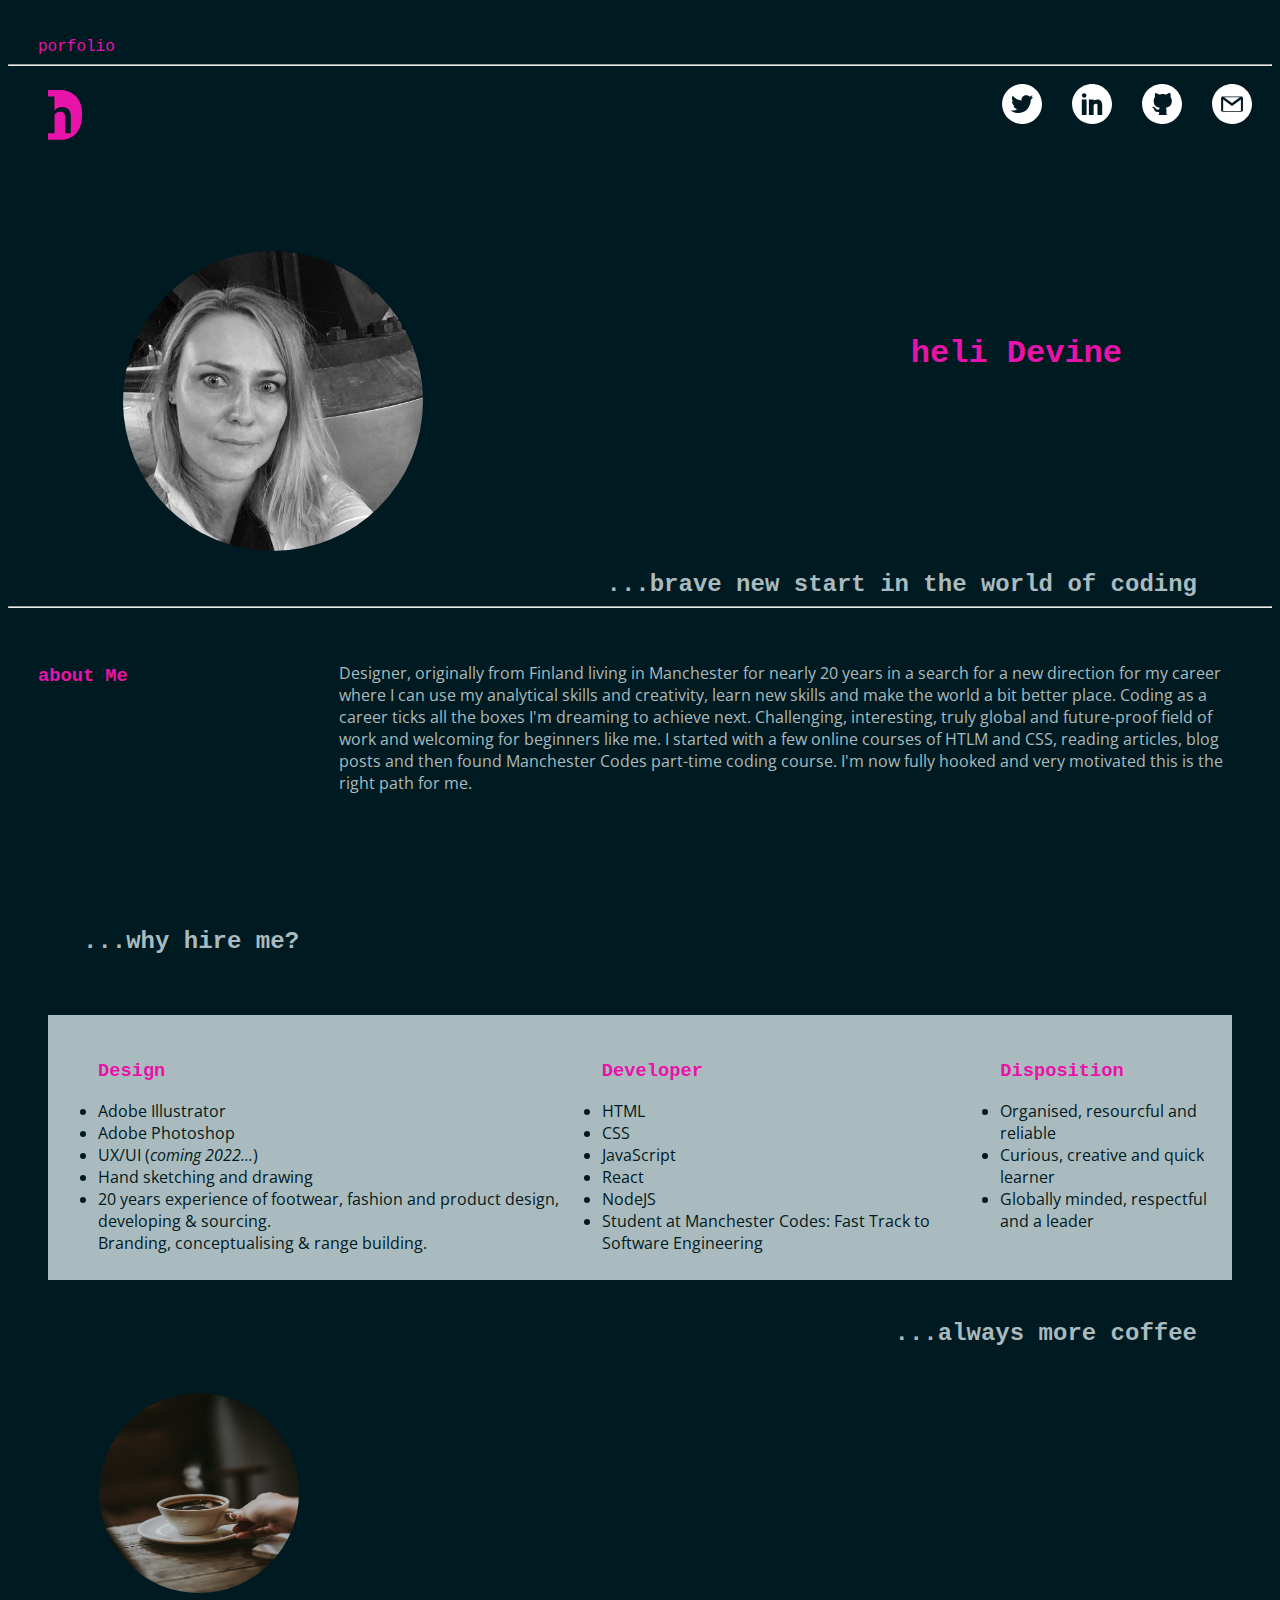
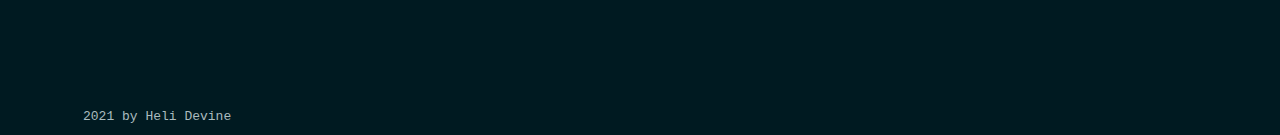
<file: index.html>
<!DOCTYPE html>
<html>
    <head>
        <link rel="stylesheet" type="text/css" href="./styles.css">
        <link rel="preconnect" href="https://fonts.googleapis.com">
        <link rel="preconnect" href="https://fonts.gstatic.com" crossorigin>
        <link href="https://fonts.googleapis.com/css2?family=Open+Sans&family=Roboto+Slab" rel="stylesheet">
        <title>    Heli Devine
        </title>
    </head>
    
        <header>porfolio</header>

        <hr/>

        <nav class=navbar> 
            <figure>
                <img class=logo src="images/hD logo-1.svg" alt="logo">
            </figure>
            <div class=symbol-list>
                <img class=symbol src="images/twitter.svg" alt="twitter link">
                <img class=symbol src="images/linkedin.svg" alt="linkedin link">
                <img class=symbol src="images/github.svg" alt="github link">
                <img class=symbol src="images/gmail.svg" alt="gmail link">
            </div>   
        </nav>
    <div class="container">
        <figure>
            <img id="my-image" src="images/hD_image.jpeg" alt="photo of me, heli devine">
        </figure>
            <h1>heli Devine</h1>
                   
    </div>

    <h2 class=first-title>...brave new start in the world of coding</h2> 

 <main>
    <body>
        <hr/>
    <div class="container2"> 
        <h3> about Me</h3>
        <p>Designer, originally from Finland living in Manchester for nearly 20 years in a search for a new direction for my career where I can use my analytical skills and creativity, learn new skills and make the world a bit better place. 
        Coding as a career ticks all the boxes I&apos;m dreaming to achieve next. Challenging, interesting, truly global and future-proof field of work and welcoming for beginners like me. I started with a few online courses of HTLM and CSS,  reading articles, blog posts and then found Manchester Codes part-time coding course. I&apos;m now fully hooked and very motivated this is the right path for me.  </p>
        <br>
            
    </div>

    <h2 class="second-title">...why hire me?</h2>

<div class="cvgrid">
    
    
    <ul>
        <h3>Design</h3>
        <li>Adobe Illustrator</li>
        <li>Adobe Photoshop</li>
        <li>UX/UI (<em>coming 2022...</em>)</li>
        <li>Hand sketching and drawing</li>
        <li>20 years experience of footwear, fashion and product design, developing & sourcing. <br>
                Branding, conceptualising & range building. </li>

    </ul>
    
    <ul>
        <h3>Developer</h3>
        <li>HTML</li>
        <li>CSS</li>
        <li>JavaScript</li>
        <li>React</li>
        <li>NodeJS</li>
        <li>Student at Manchester Codes: Fast Track to Software Engineering</li>
    </ul>
    
    <ul>
        <h3>Disposition</h3>
        <li>Organised, resourcful and reliable</li>
        <li>Curious, creative and quick learner</li>        
        <li>Globally minded, respectful and a leader</li>
</div>
<h2 class="first-title">...always more coffee</h2>
<div class="container3">
    <figure>
        <img id="coffee-image"src="./images/coffee.jpg" alt="cup of coffee">
               
</div>


    </body>
</main>
    <footer class="text1"> 2021 by Heli Devine</footer>

</html>
</file>
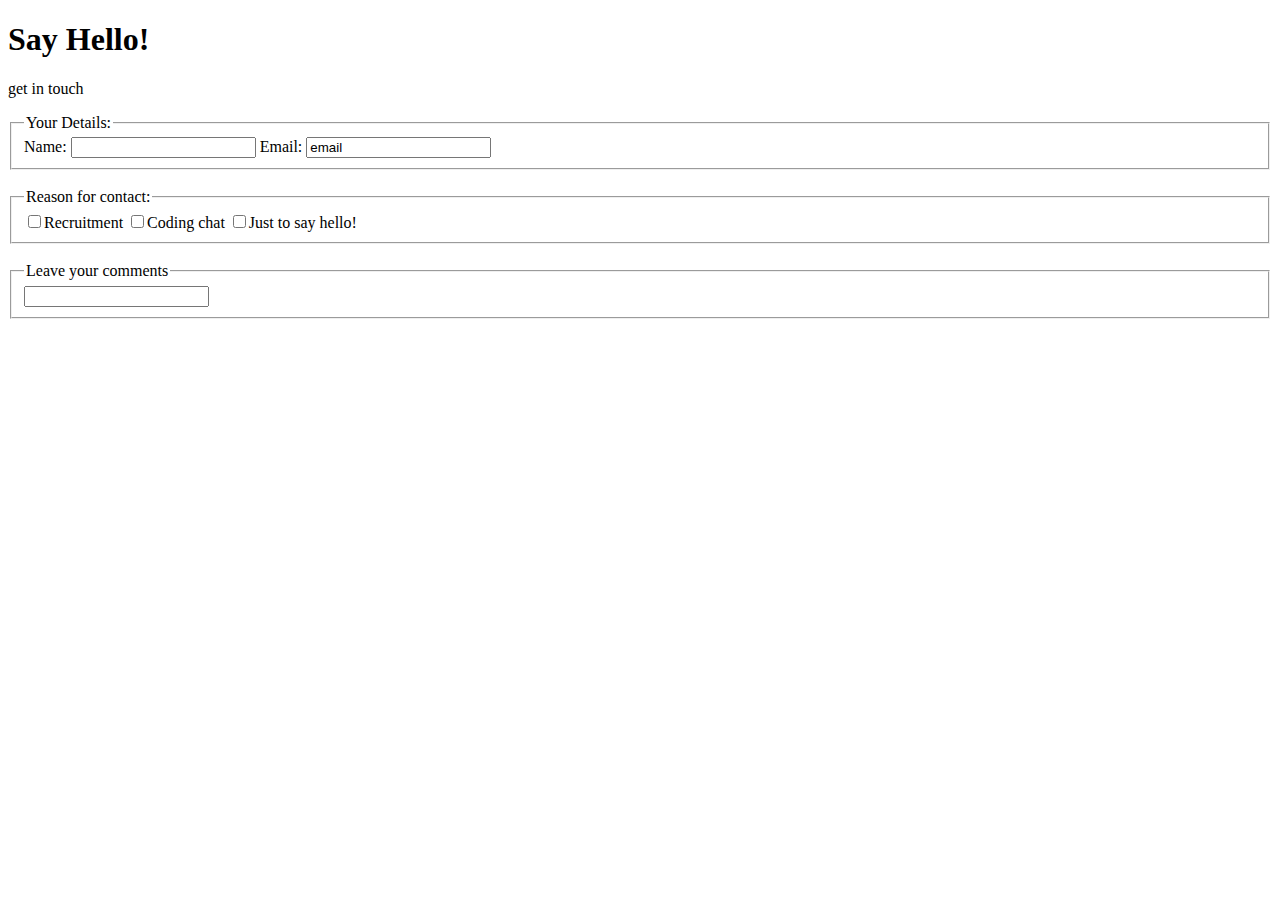
<file: pages/contact.html>
<!DOCTYPE html>
<html>
    <head>
        <title>
contact
        </title>
    </head>
    <h1>Say Hello!</h1>
    <p>get in touch</p>
    <fieldset>
        <legend>Your Details: </legend>
        <label>
            Name:
            <input type="text" name="name" />
        </label>
        <label>
            Email:
            <input type="email" value="email" />
        </label>

    </fieldset>
    <br>
    <fieldset>
        <legend>Reason for contact: </legend>
        <input type="checkbox" name="reason for contact" value="recruitment" />Recruitment
        <input type="checkbox" name="reason for contact" value="coding chat" />Coding chat
        <input type="checkbox" name="reason for contact" value="Just to say hello!" />Just to say hello!
    </fieldset>

    <br>
    <fieldset>
        <legend> Leave your comments</legend>
        <input type="text" name="comments" />
    </fieldset>
    </html>
</file>
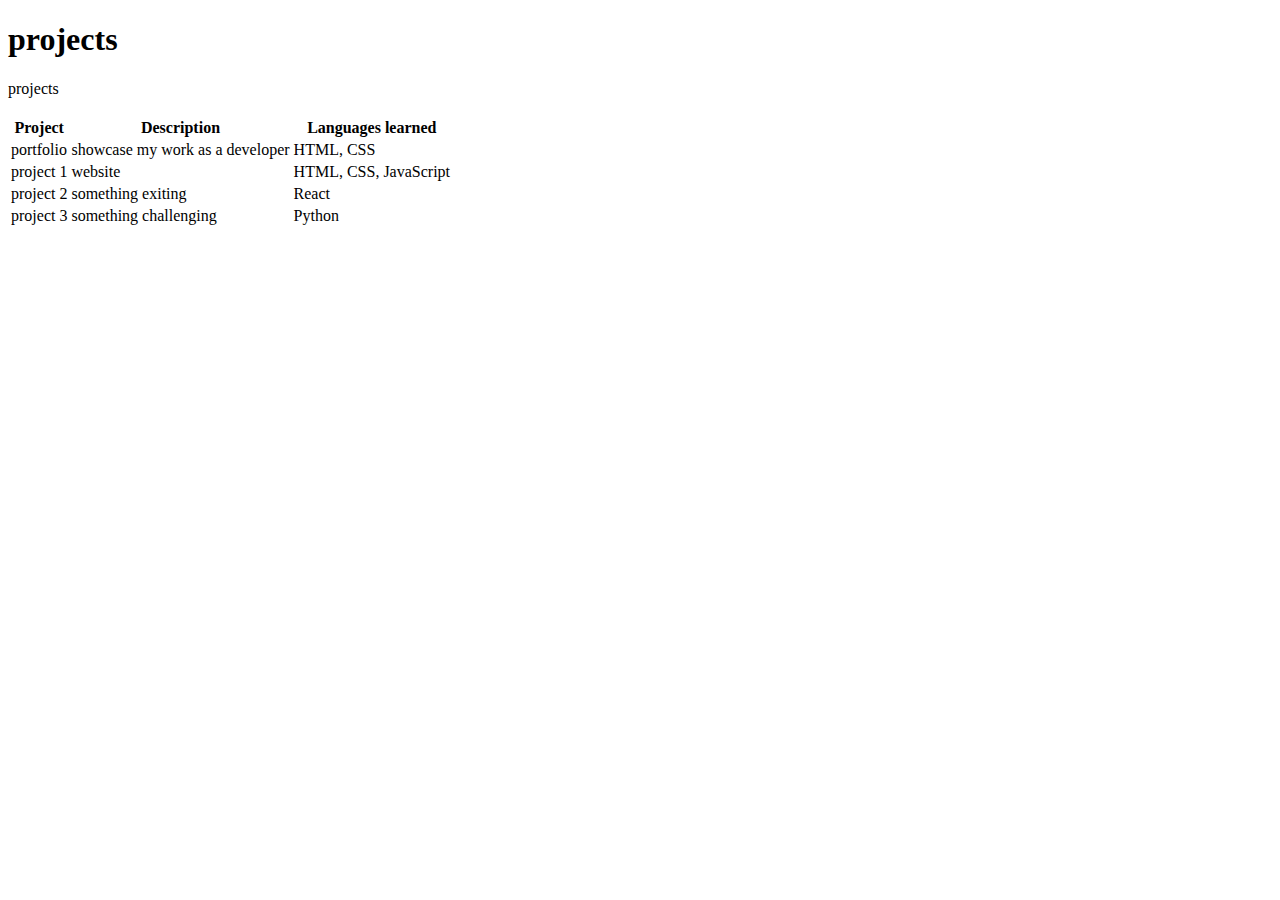
<file: pages/projects.html>
<!DOCTYPE html>
<html>
    <head>
        <title>
projects
        </title>
    </head>
    <h1>projects</h1>

    <section>projects</section>
    <br>

    <table>
    <tr>
<th>Project</th>
<th>Description</th>
<th>Languages learned</th>
    </tr>
    <tr>
        <td>portfolio</td>
        <td>showcase my work as a developer</td>
        <td>HTML, CSS</td>
    </tr>
    <tr>
        <td>project 1</td>
        <td>website</td>
        <td>HTML, CSS, JavaScript</td>
    </tr>
    <tr>
        <td>project 2</td>
        <td>something exiting</td>
        <td>React</td>
    </tr>
    <tr>
        <td>project 3</td>
        <td>something challenging</td>
        <td>Python</td>
    </tr>


</table>
    </html>
</file>
<file: styles.css>
body {
    background-color: #001a21;
}
header {
    color: #e813a8;
    font-family:'Roboto Mono', monospace;
    padding: 30px 30px 0px 30px;
}

.navbar {
    display: flex;
    justify-content: space-between;
    flex-wrap: wrap;
    flex-direction: row; 
}

.symbol-list {
    display: flex;
    flex-direction: row;
    justify-content: space-between;
}

.symbol {
    height: 40px;
    padding: 10px 20px 10px 10px;
}
.logo {
    height: 50px;
}

.container {
    display: grid; 
    grid-template-columns: 1fr 2fr; 
    gap: 0px 0px; 
    margin: 75px 75px 0 75px;
  }
   
#my-image {
    height: 300px;
    width: 300px;
    border-radius: 50%;
    position: inherit;
    
}
h1 {
    color: #e813a8;
    font-family:'Roboto Mono', monospace;
    text-align: end;
    padding:100px 0 100px 0;
    margin: 0px 75px 0 75px;
}

.first-title { 
    color: #aabbbf;
    font-family: 'Roboto Mono', monospace;
    text-align: end;
    position:relative;
    margin: 0px 75px 0 75px;
}

.container2 {
        display: grid; 
        grid-template-columns: 1fr 3fr; 
        gap: 0px 0px; 
        padding: 30px 30px 100px 30px;
  }

p {

    color: #aabbbf;
    font-family: 'Open Sans', sans-serif;
}
    
#coffee-image {
    height: 200px;
    width: 200px;
    border-radius: 50%;
    float:right;

}
h3 {
    color: #e813a8;
    font-family: 'Roboto Mono', monospace;
}
.cvgrid {
    background-color: #aabbbf;
    color: #001a21;
    display: flex;
    flex-direction: row;
    justify-content:space-around;
    padding:10px 10px 10px 10px;
    margin: 40px 40px 40px 40px;
    width: 100%
    text-align fit-content;
}

li {
color: #001a21;
font-family: 'Open Sans', sans-serif;
}

.second-title { 
    color: #aabbbf;
    font-family: 'Roboto Mono', monospace;
    text-align:left;
    position:relative;
    margin: 0px 75px 0 75px;
    padding:0px 0 20px 0;

}
.text1 {
    color: #aabbbf;
    font-family: 'Roboto Mono', monospace;
    margin: 0px 75px 0 75px;
    font-size: small;

}

.container3 {
    display: grid; 
    grid-template-columns: 1fr 3fr; 
    gap: 0px 0px; 
    padding: 30px 30px 100px 30px;
}
/*.cvgrid {
    display: grid;
    grid-template-columns: 0.5fr 1.4fr 1.4fr 1.4fr 0.5fr;
    grid-template-rows: 0.4fr 1fr 1fr 1fr 1.6fr;
    gap: 0px 0px;
    grid-auto-flow: row;
  }
  
  .second-title {
  
    justify-self: center;
    align-self: center;
    grid-area: 1 / 2 / 2 / 5;
  }
  
  .development { grid-area: 2 / 3 / 5 / 4; }
  
  .design { grid-area: 2 / 2 / 5 / 3; }
  
  .disposition { grid-area: 2 / 4 / 5 / 5; }
  
  .lt-grey-box { 
      grid-area: 4 / 1 / 6 / 6; 
      background-color: #aabbbf;}
  
  
  html, body , .cvgrid {
    height: 100%;
    margin: 0;
  }*/
</file>
